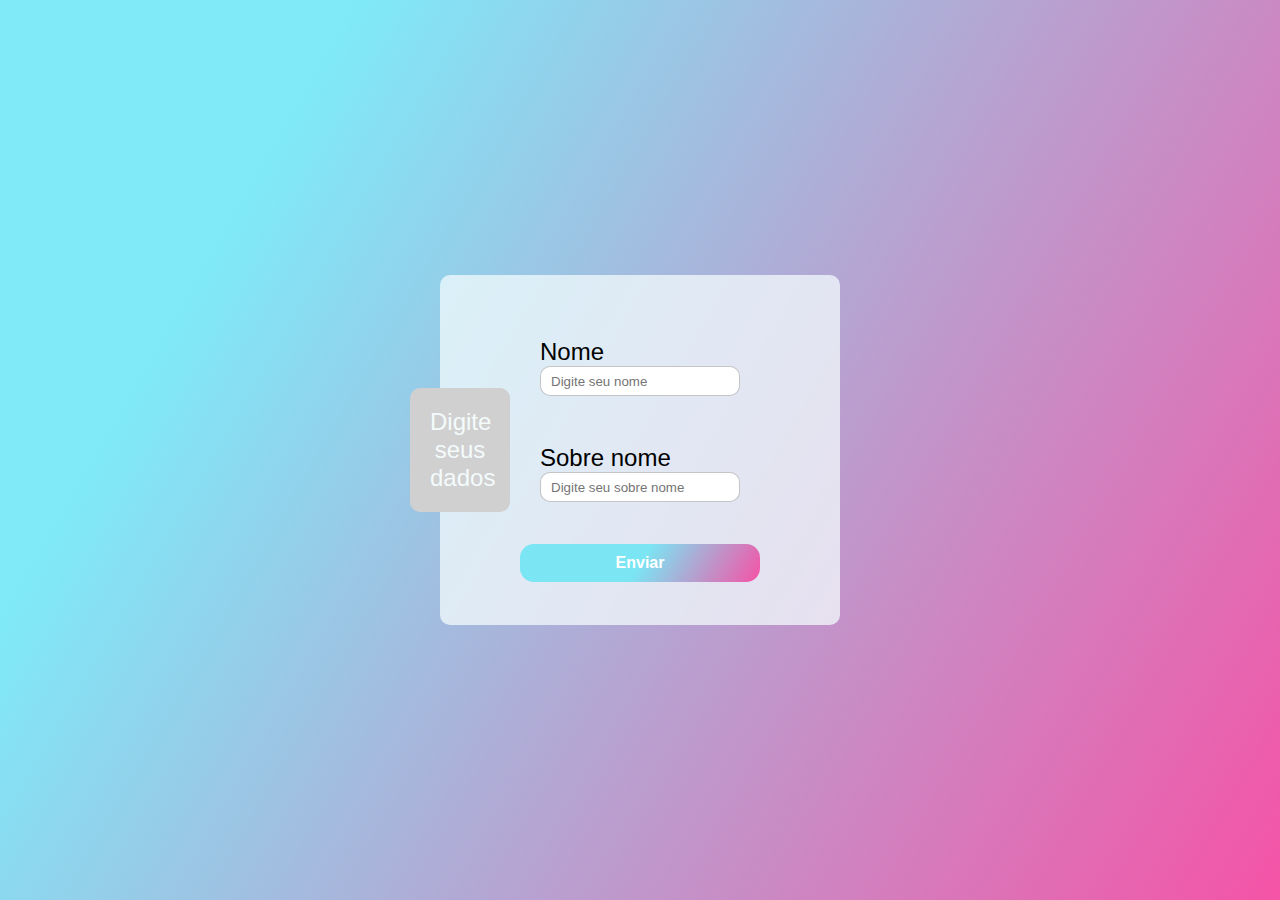
<file: exercicio006_formularios/index.html>
<!DOCTYPE html>
<html lang="pt-br">
<head>
    <meta charset="UTF-8">
    <meta name="viewport" content="width=device-width, initial-scale=1.0">
    <link rel="stylesheet" href="style.css">
    <title>Formulario</title>
</head>
<body>
    <section>
        <div class="header">
            Digite seus dados
        </div>
        <form action="cad.php" method="get">
            <div class="form-content">
                <label for="nome">Nome</label>
                <input type="text" name="nome" id="idnome" placeholder="Digite seu nome">
            </div>
            <div class="form-content">
                <label for="snome">Sobre nome</label>
                <input type="text" name="snome" id="idsnome" placeholder="Digite seu sobre nome">
            </div>
            <input class="but" type="submit" value="Enviar">
        </form>
    </section>
</body>
</html>
</file>
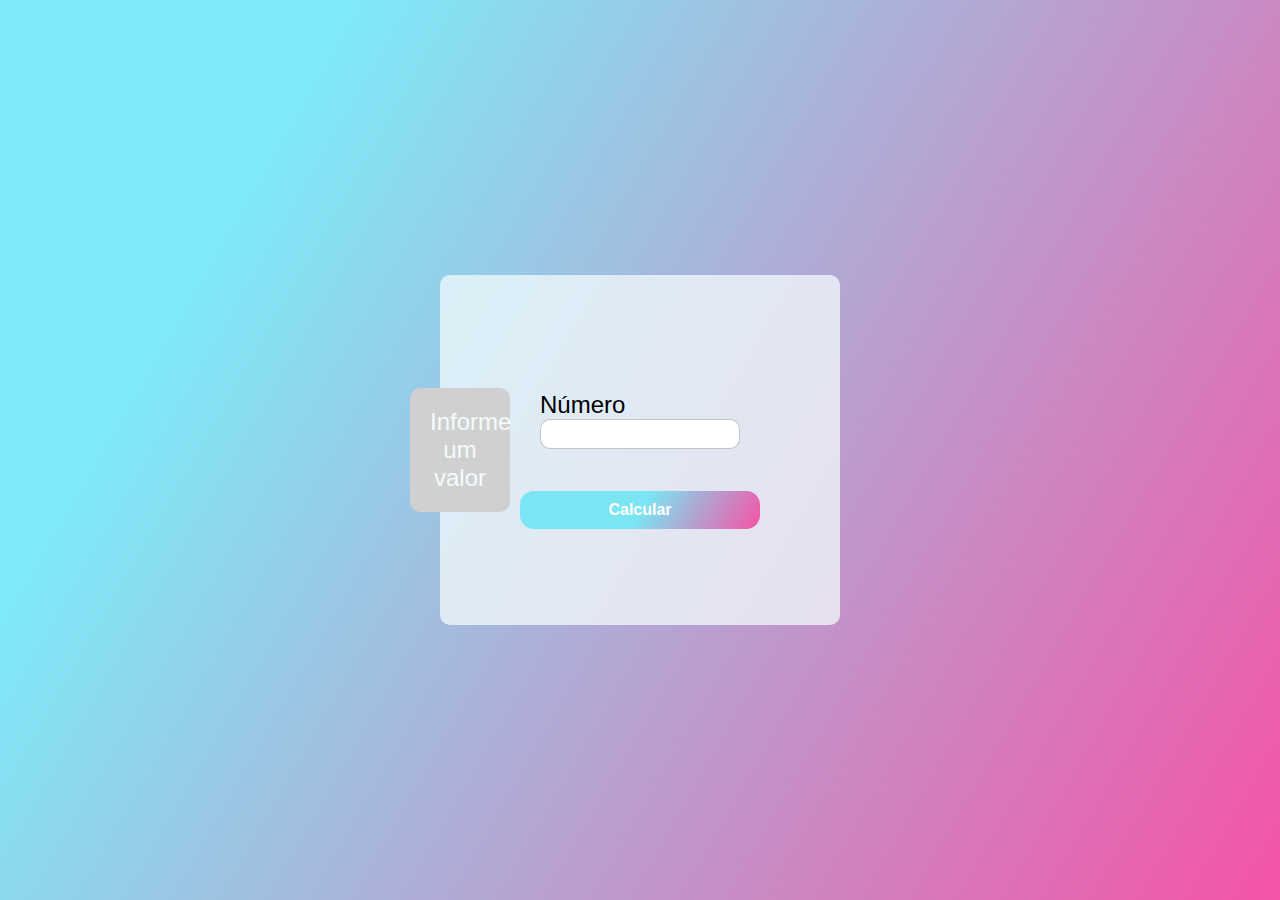
<file: praticando/exercicio01/index.html>
<!DOCTYPE html>
<html lang="pt-br">
<head>
    <meta charset="UTF-8">
    <meta name="viewport" content="width=device-width, initial-scale=1.0">
    <title>Document</title>
    <link rel="stylesheet" href="../../exercicio006_formularios/style.css">
</head>
<body>
    <section>
        <div class="header">
            Informe um valor
        </div>
        <form action="ex01.php" method="GET">
            <div class="form-content">
                <label for="num">Número </label>
                <input type="number" name="num" id="num" min="0">
            </div>
            <input class="but" type="submit" value="Calcular">
        </form>
    </section>
</body>
</html>
</file>
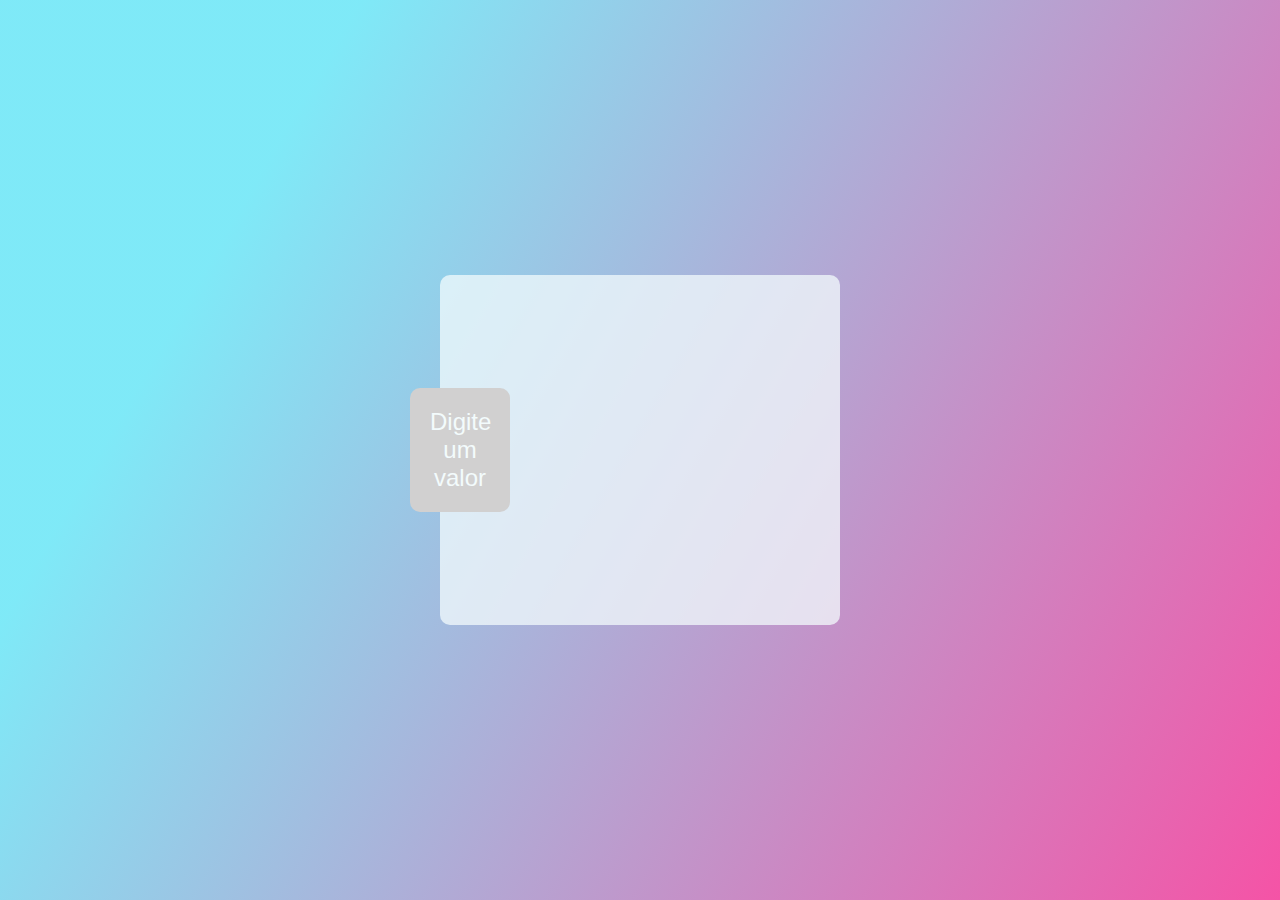
<file: praticando/exercicio02_random/index.html>
<!DOCTYPE html>
<html lang="pt-br">
<head>
    <meta charset="UTF-8">
    <meta name="viewport" content="width=device-width, initial-scale=1.0">
    <title>Document</title>
    <link rel="stylesheet" href="../../exercicio006_formularios/style.css">
</head>
<body>
    <section>
        <div class="header">
            Digite um valor
        </div>
    </section>
</body>
</html>
</file>
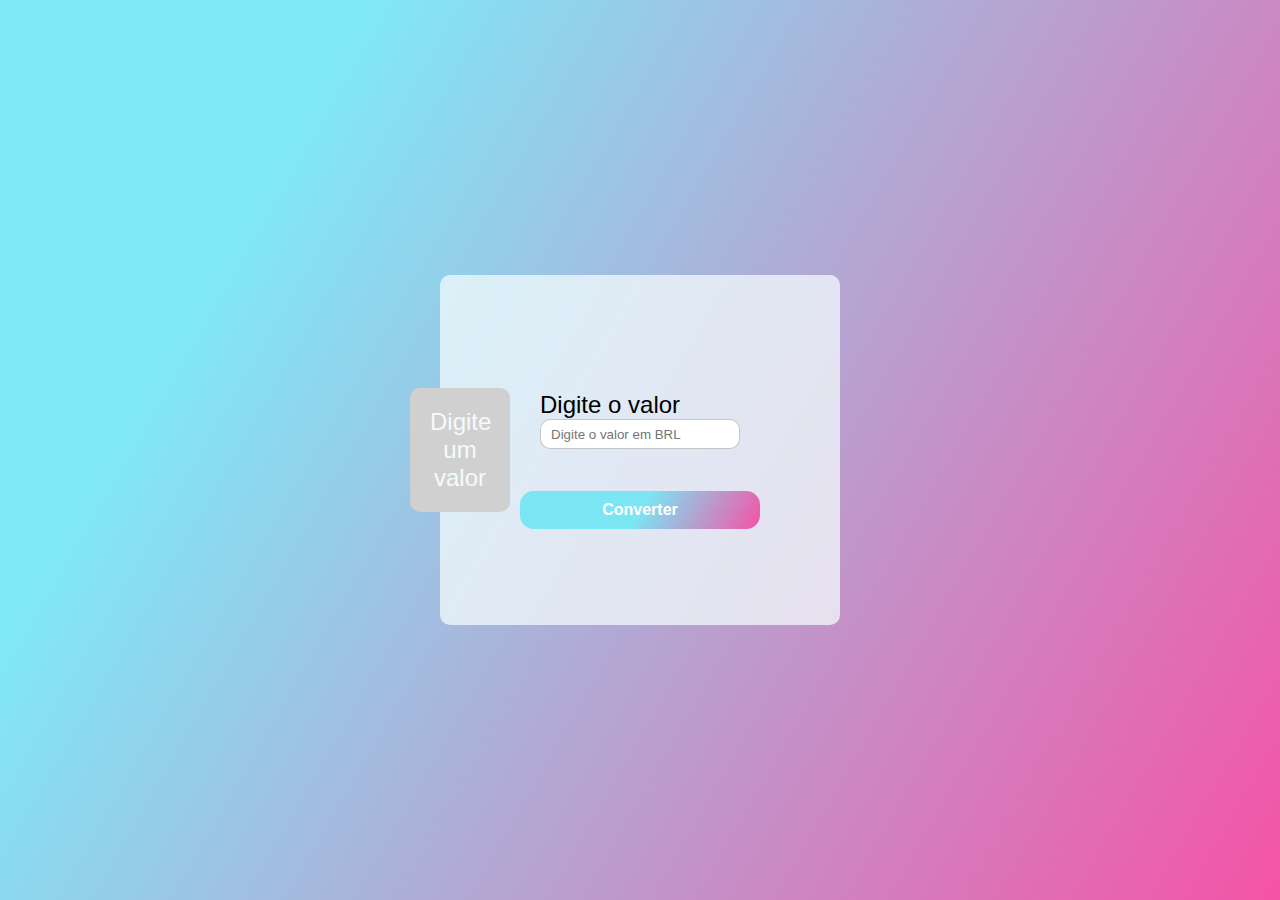
<file: praticando/exercicio03_conversor/index.html>
<!DOCTYPE html>
<html lang="pt-br">
<head>
    <meta charset="UTF-8">
    <meta name="viewport" content="width=device-width, initial-scale=1.0">
    <title>Document</title>
    <link rel="stylesheet" href="../../exercicio006_formularios/style.css">
</head>
<body>
    <section>
        <div class="header">Digite um valor</div>
        <form action="ex03.php" method="get">
            <div class="form-content">
                <label for="valor">Digite o valor</label>
                <input type="number" name="valor" id="valor" placeholder="Digite o valor em BRL" min="1">
            </div>
            <input class="but" type="submit" value="Converter">
        </form>
    </section>
</body>
</html>
</file>
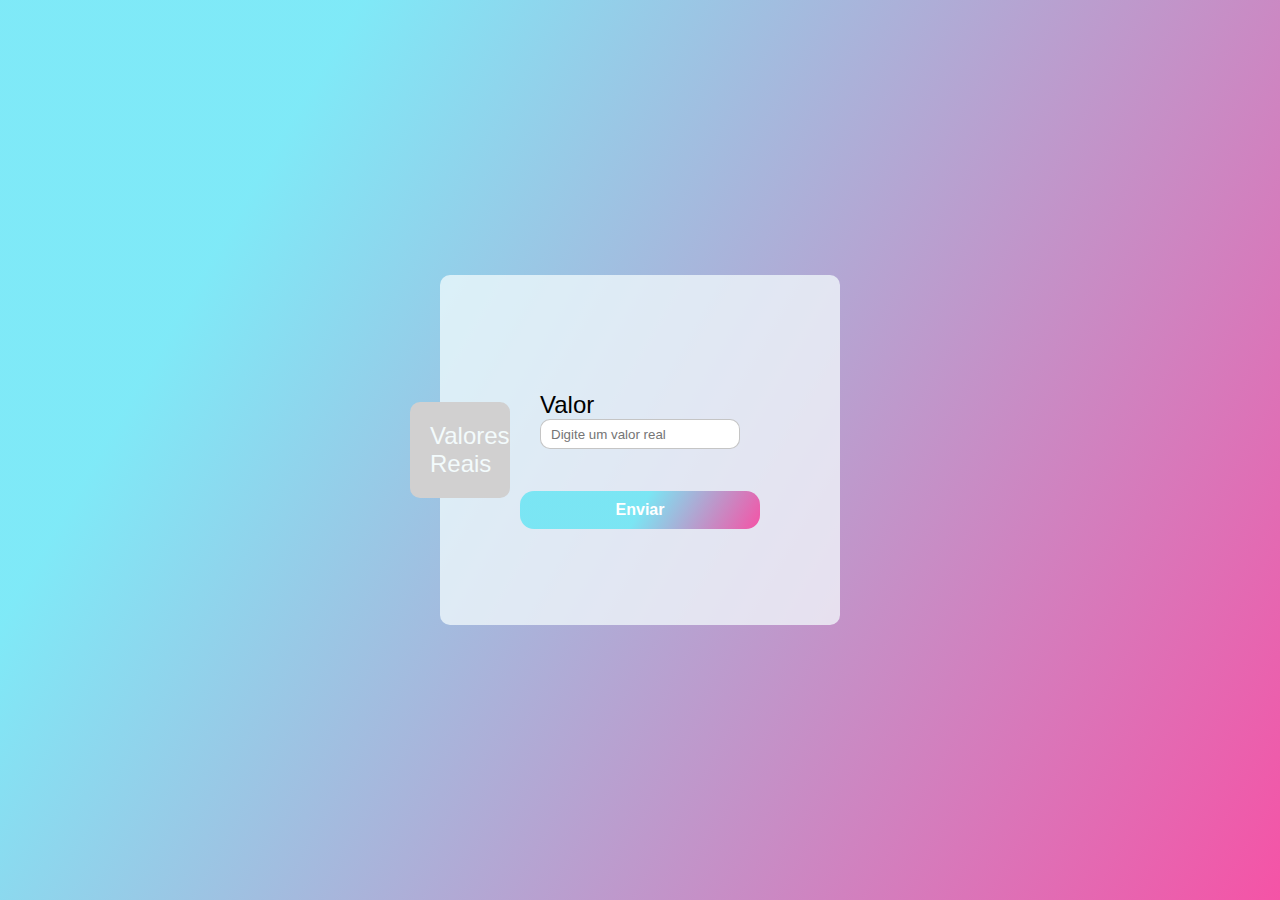
<file: praticando/exercicio05_numeroReal/index.html>
<!DOCTYPE html>
<html lang="pt-br">
<head>
    <meta charset="UTF-8">
    <meta name="viewport" content="width=device-width, initial-scale=1.0">
    <title>Números Reais</title>
    <link rel="stylesheet" href="../../exercicio006_formularios/style.css">
</head>
<body>
    <section>
        <div class="header">
            Valores Reais
        </div>
        <form method="get" action="ex05.php">
            <div class="form-content">
                <label for="valor">Valor</label>
                <input type="number" name="valor" id="valor" placeholder="Digite um valor real" step="0.001">
            </div>
            <input class="but" type="submit" value="Enviar">
        </form>
    </section>
</body>
</html>
</file>
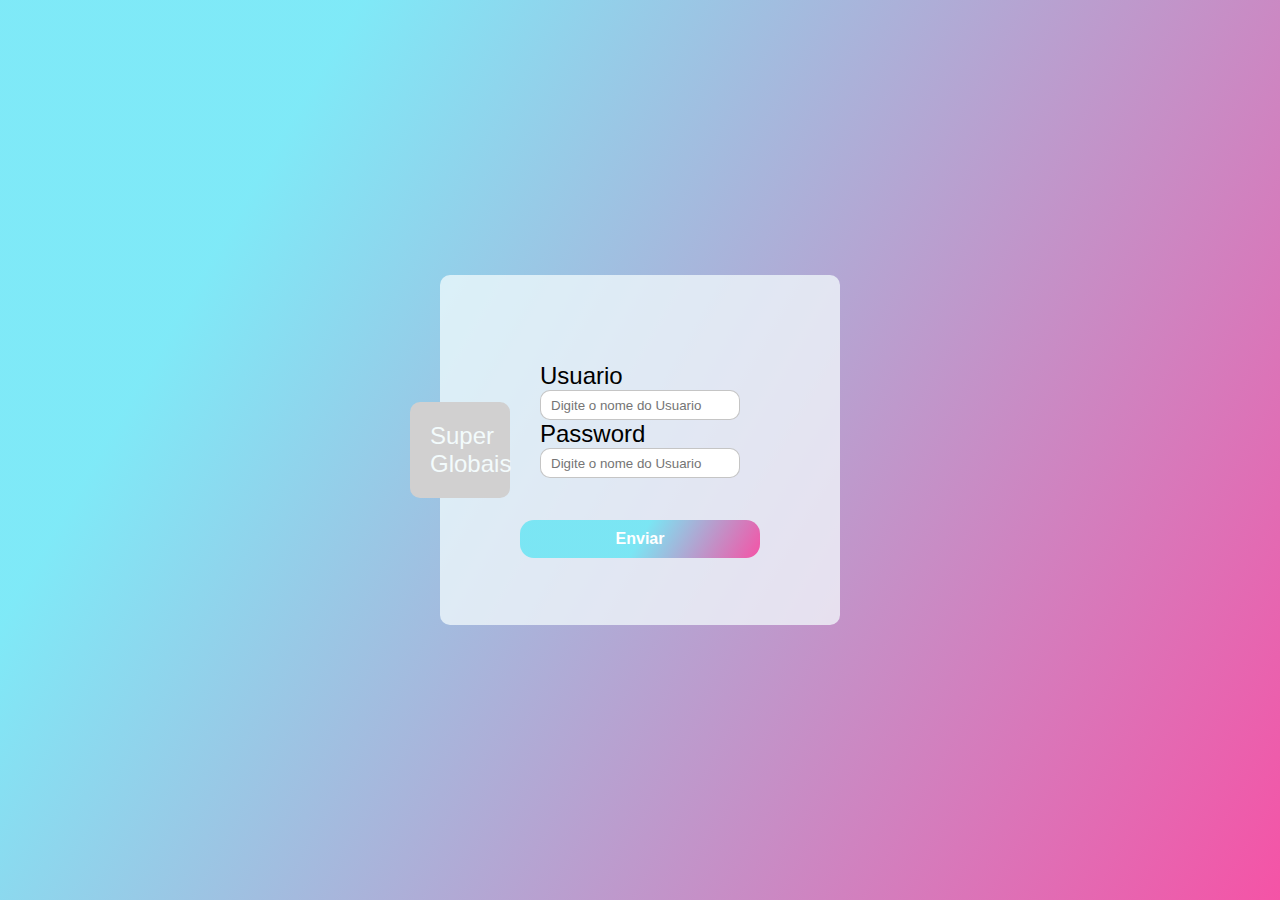
<file: exercicio007_globais/form.html>
<!DOCTYPE html>
<html lang="pt-br">
<head>
    <meta charset="UTF-8">
    <meta name="viewport" content="width=device-width, initial-scale=1.0">
    <title>Document</title>
    <link rel="stylesheet" href="../exercicio006_formularios/style.css">
</head>
<body>
    <section>
        <div class="header">Super Globais</div>
        <form method="POST" action="superGlobais.php?turno=noite$idade=23">
            <div class="form-content">
                <label for="user">Usuario</label>
                <input type="text" name="user" id="user" placeholder="Digite o nome do Usuario">

                <label for="pass">Password</label>
                <input type="password" name="pass" id="user" placeholder="Digite o nome do Usuario">
            </div>
            <input class="but" type="submit" value="Enviar">
        </form>
    </section>
</body>
</html>
</file>
<file: exercicio006_formularios/style.css>
@charset "UTF8";

*{
    box-sizing: border-box;
    padding: 0;
    margin: 0;
}

body{
    font-family: Arial, Helvetica, sans-serif;
    background-image: linear-gradient(120deg,  #53e2f5be 20%, #F553A6);
    width: 100%;
    height: 100vh;
    display: flex;
    justify-content: center;
    align-items: center;
}

header{
    padding: 10px;
    position: absolute;
    top: 15%;
    color: black;
    justify-content: normal;
    align-items: normal;
    text-align: center;
}

section{
    position: relative;
    display: flex;
    width: 400px;
    min-width: 300px;
    height: 350px;
    background-color: #f3fbfcbe;
    border-radius: 10px;
    margin: auto;
    font-size: 1.5em;
   align-items: center;
   justify-content: center;
}

main{
    display: block;
    background-color: #f3fbfcbe;
    width: 400px;
    min-width: 300px;
    height: 350px;
    border-radius: 10px;
    margin: auto;
    text-align: center;
}

.header{
    width: 100px;
    position: absolute;
    background-color: rgb(209, 208, 208);
    padding: 20px;
    text-align: center;
    border-radius: 10px;
    font-weight:200;
    color: #f3fbfc;
    display: block;
    left: -30px;
}

form{
    padding: 20px;
}

form > div.form-content{
    margin-bottom: 8px;
    padding-bottom: 10px;
    position: relative;
    padding: 20px;
}

.form-content label{
    padding-bottom: 5px;
}

.form-content input{
    display: block;
    width: 200px;
    border: 1px solid rgba(0, 0, 0, 0.226);
    height: 30px;
    border-radius: 10px;
    padding: 10px;
}

.but{
    font-size: 15px;
    font-weight: 600;
    background-image: linear-gradient(120deg,  #53e2f5be 50%, #F553A6);
    color: white;
    width: 100%;
    border-radius: 14px;
    padding: 10px;
    border: 0;
    font-size: 16px;
    cursor: pointer;
    margin-top: 14px;
    transition: 0.2s ease-in;
}

.but:hover{
    font-weight: bolder;
    background-image: linear-gradient(120deg,  #F553A6 50%, #53e2f5be);
}
</file>
